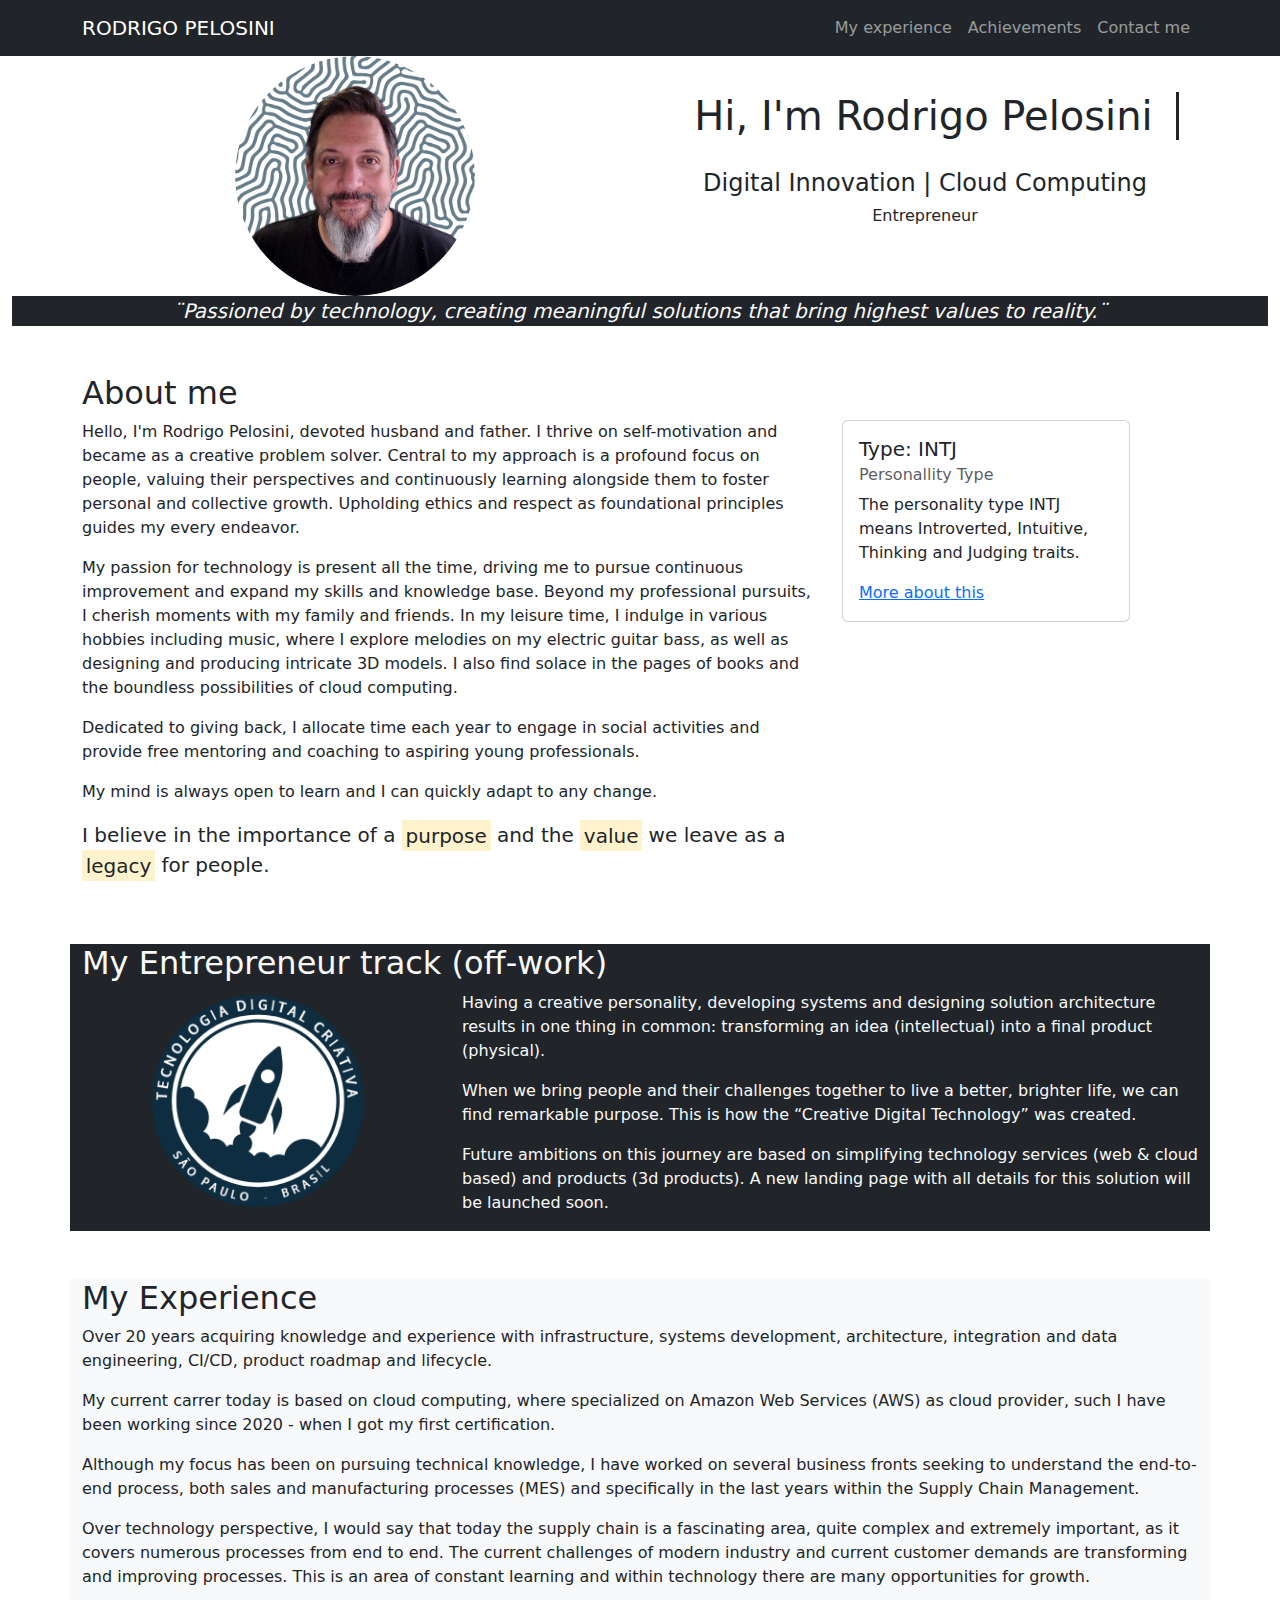
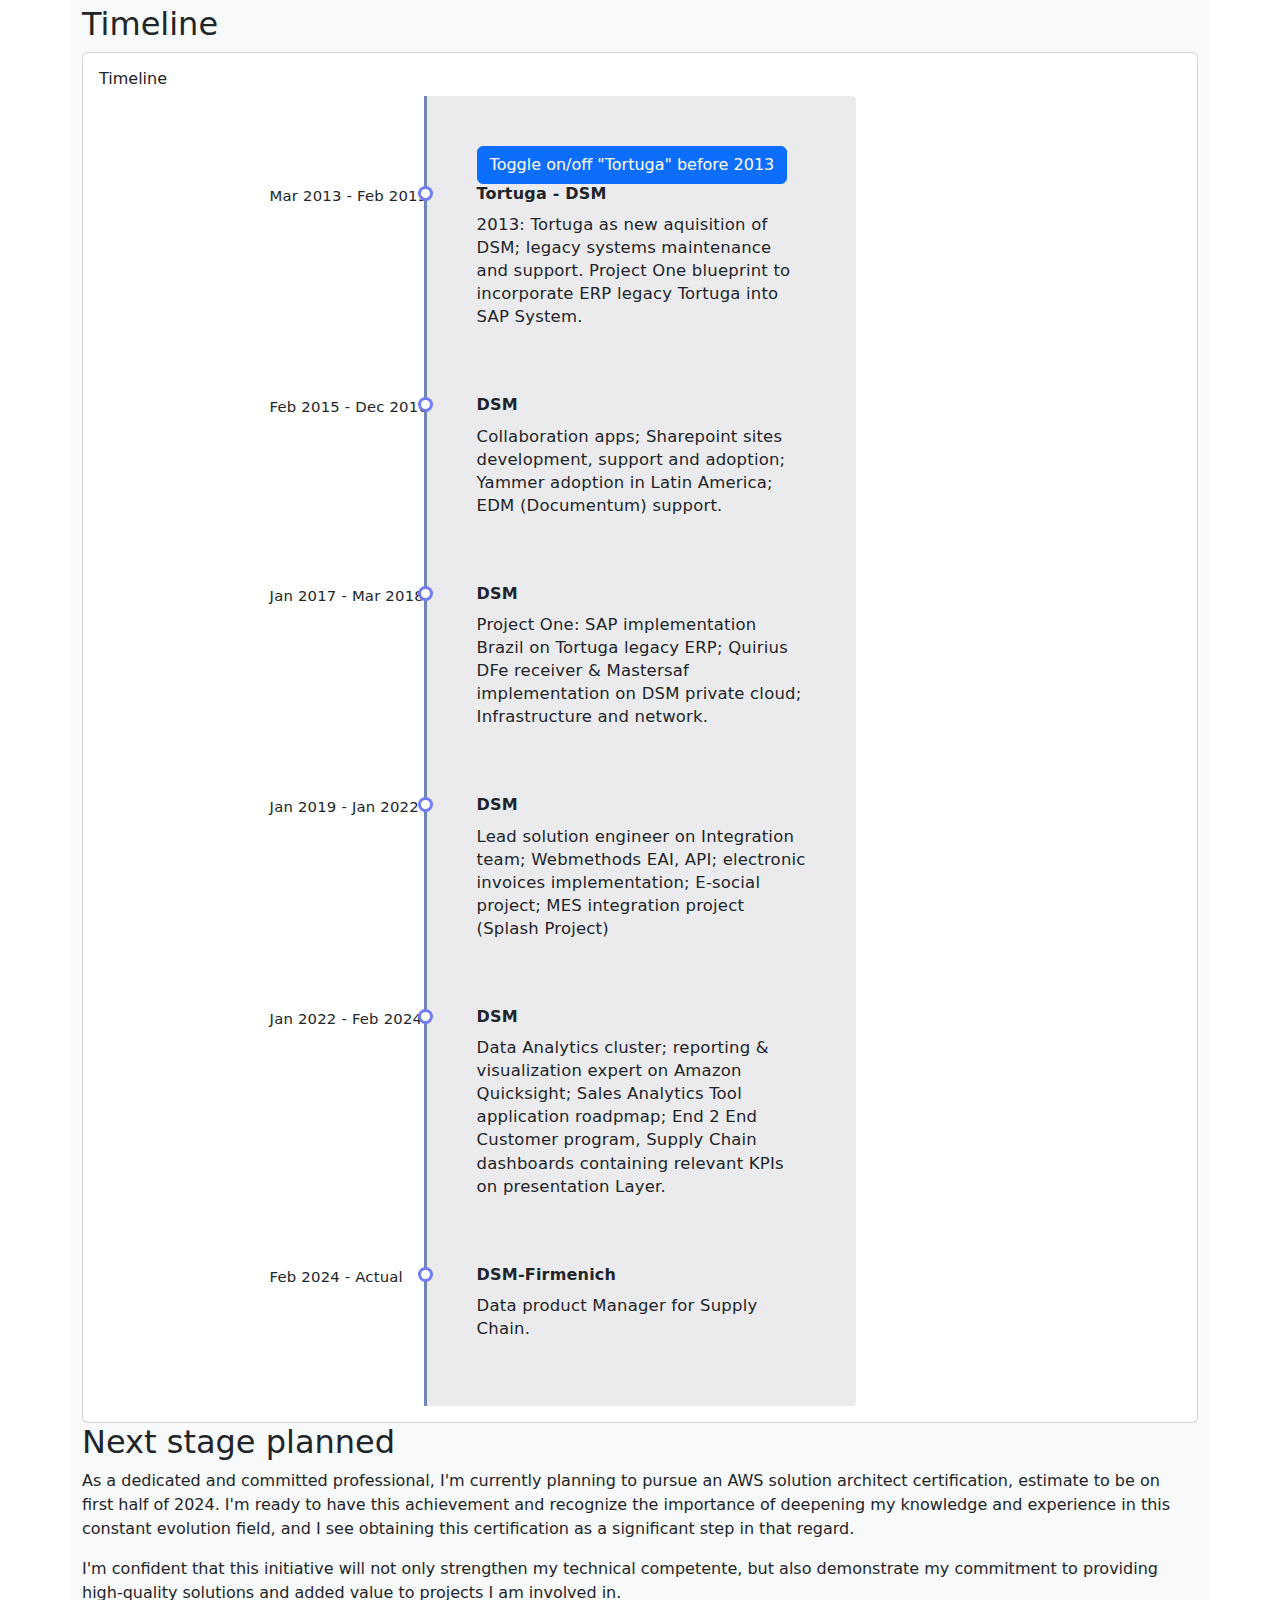
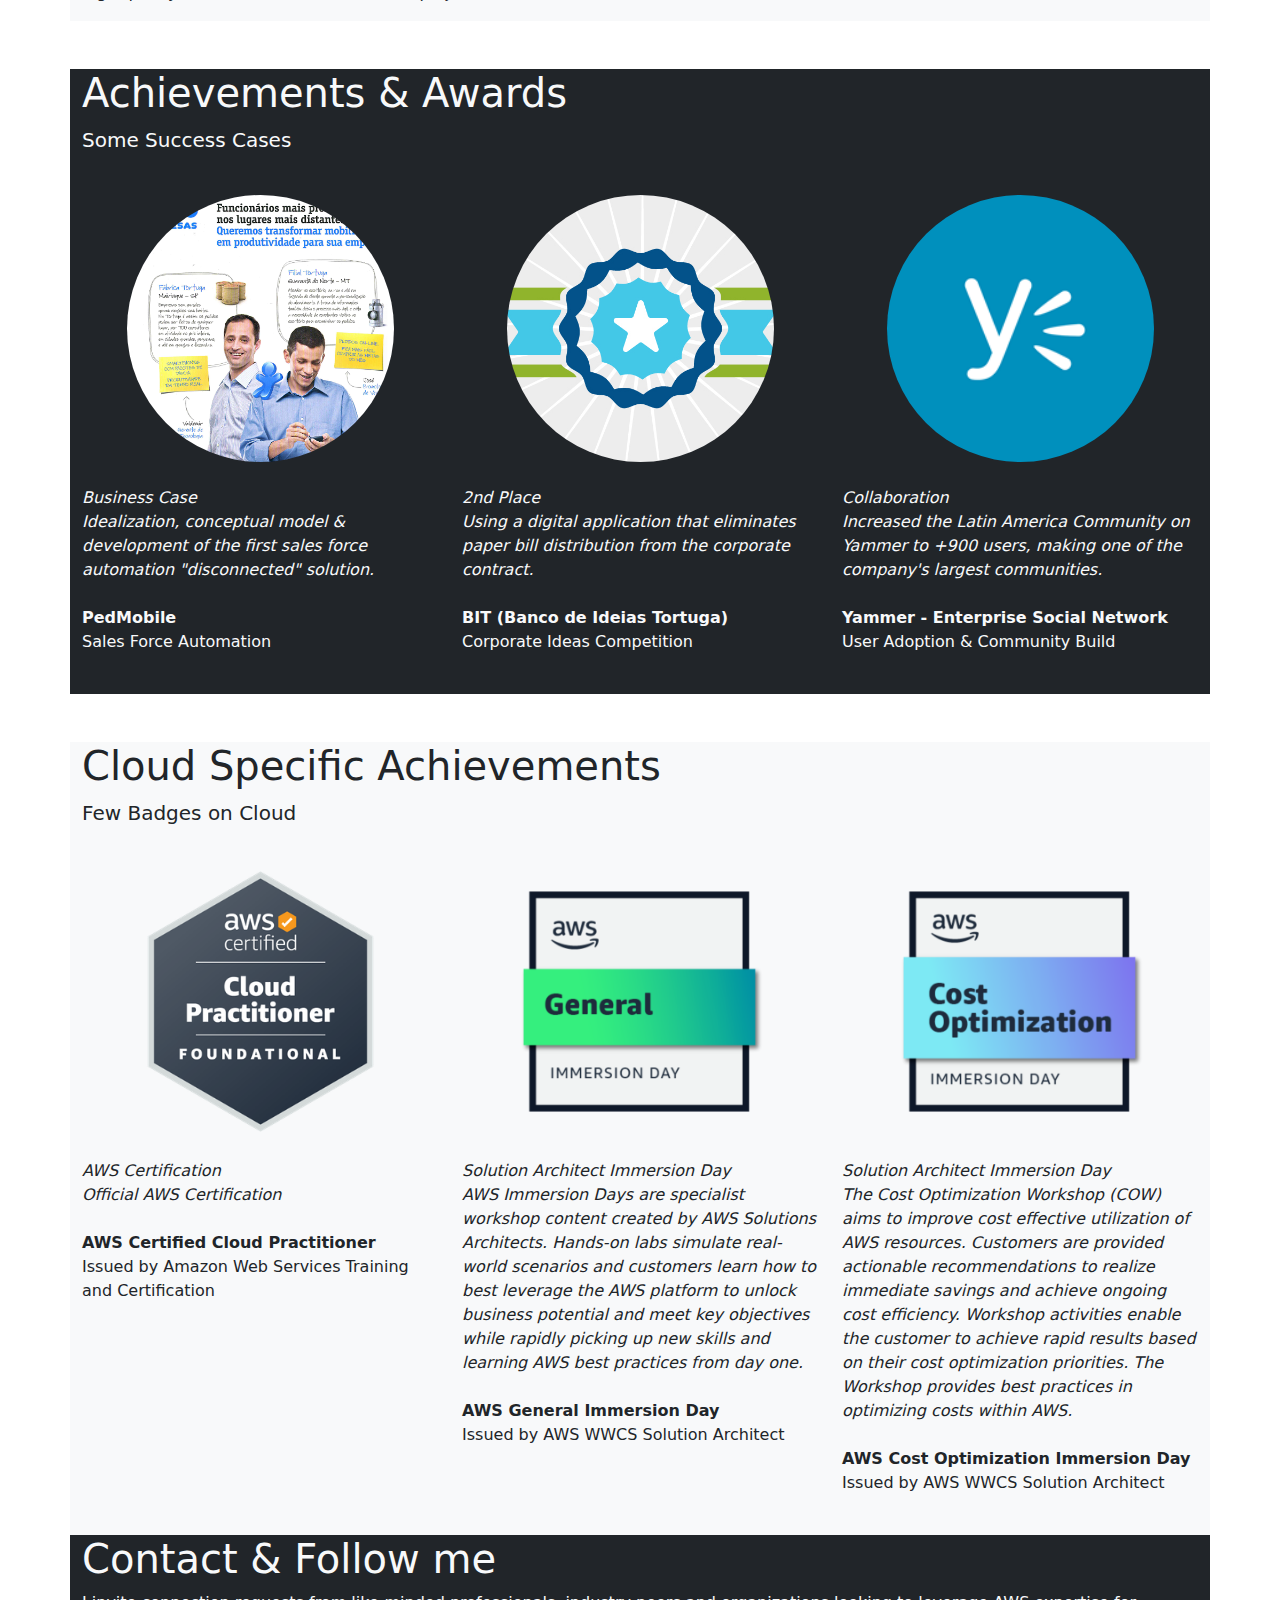
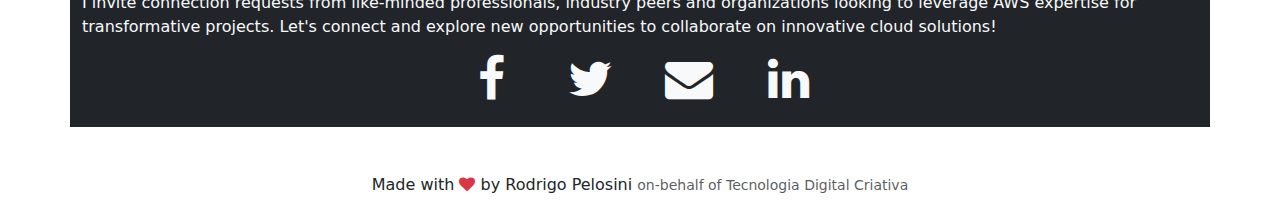
<file: index.html>
<!DOCTYPE html>
<html lang="en">
<head>
    <meta charset="UTF-8">
    <meta name="viewport" content="width=device-width, initial-scale=1.0">    
    <title>Rodrigo Pelosini</title>
    <link href="https://cdn.jsdelivr.net/npm/bootstrap@5.3.3/dist/css/bootstrap.min.css" rel="stylesheet" integrity="sha384-QWTKZyjpPEjISv5WaRU9OFeRpok6YctnYmDr5pNlyT2bRjXh0JMhjY6hW+ALEwIH" crossorigin="anonymous">
    <link rel="stylesheet" href="https://cdnjs.cloudflare.com/ajax/libs/font-awesome/4.7.0/css/font-awesome.min.css" type="text/css">
    <script defer src="https://cdn.jsdelivr.net/npm/bootstrap@5.3.3/dist/js/bootstrap.bundle.min.js" integrity="sha384-YvpcrYf0tY3lHB60NNkmXc5s9fDVZLESaAA55NDzOxhy9GkcIdslK1eN7N6jIeHz" crossorigin="anonymous"></script>
    <link rel="stylesheet" href="css/styles.css">
    
</head>
<body>
    
    <main>
        <nav class="navbar navbar-expand-sm navbar-dark bg-dark sticky-top">
            <div class="container">
              <a class="navbar-brand text-uppercase" href="#">Rodrigo Pelosini</a>
              <button class="navbar-toggler" type="button" data-bs-toggle="collapse" data-bs-target="#navbarNav" aria-controls="navbarNav" aria-expanded="false" aria-label="Toggle navigation">
                <span class="navbar-toggler-icon"></span>
              </button>
              <div class="collapse navbar-collapse" id="navbarNav">
                <ul class="navbar-nav ms-auto">
                  <li class="nav-item">
                    <a class="nav-link" href="#my-experience">My experience</a>
                  </li>
                  <li class="nav-item">
                    <a class="nav-link" href="#achievements">Achievements</a>
                  </li>
                  <li class="nav-item">
                    <a class="nav-link" href="#contact-me">Contact me</a>
                  </li>
                </ul>
              </div>
            </div>
          </nav>

          <div class="container-md">
            <div class="row align-items-center">
              <div class="col-md-6 text-center text-fluid">
                <img
                  src="images/profile-pic-12.png"
                  class="img-fluid rounded-circle opaque-overlay profile-size"
                  alt="Rodrigo Pelosini"
                />
              </div>
              <div class="col-md-6 text-center text-dark text-fluid">
                <div class="wrapper text-center">
                <h1 class="mb-3 typing-demo">Hi, I'm Rodrigo Pelosini</h1>
                </div>
                <h4>Digital Innovation | Cloud Computing</h4>
                <h6 class="mb-5">Entrepreneur</h6>
              </div>              
            </div>
          </div>

          <div class="container-fluid">
            <blockquote class="blockquote bg-dark text-center text-light mb-5"><em>¨Passioned by technology, creating meaningful solutions that bring highest values to reality.¨</em></blockquote>
          </div>

          <div class="container mb-5">
            <h2>About me</h2>
            <div class="row">
              <div class="col-lg-8 text-justify">
                <p text-justify>Hello, I'm Rodrigo Pelosini, devoted husband and father. I thrive on self-motivation and became as a creative problem solver. Central to my approach is a profound focus on people, valuing their perspectives and continuously learning alongside them to foster personal and collective growth. Upholding ethics and respect as foundational principles guides my every endeavor.
                <p>My passion for technology is present all the time, driving me to pursue continuous improvement and expand my skills and knowledge base. Beyond my professional pursuits, I cherish moments with my family and friends. In my leisure time, I indulge in various hobbies including music, where I explore melodies on my electric guitar bass, as well as designing and producing intricate 3D models. I also find solace in the pages of books and the boundless possibilities of cloud computing.</p>
                <p>Dedicated to giving back, I allocate time each year to engage in social activities and provide free mentoring and coaching to aspiring young professionals.</p>
                <p>My mind is always open to learn and I can quickly adapt to any change.</p>
                <blockquote class="blockquote">I believe in the importance of a <mark>purpose</mark> and the <mark>value</mark> we leave as a <mark>legacy</mark> for people.</blockquote>
              </div>
              <div class="col">
                <div class="card" style="width: 18rem;">
                  <div class="card-body">
                    <h5 class="card-title">Type: INTJ</h5>
                    <h6 class="card-subtitle mb-2 text-body-secondary">Personallity Type</h6>
                    <p class="card-text">The personality type INTJ means Introverted, Intuitive, Thinking and Judging traits.</p>
                    <a href="https://www.16personalities.com/intj-personality" class="card-link" target="_blank">More about this</a>
                  </div>
                </div>
              </div>
            </div>
          </div>

          <div class="container bg-dark text-light mb-5">
            <h2>My Entrepreneur track (off-work)</h2>
            <div class="row">
              <div class="col-md-4 text-center">
                <img
                  src="images/Adobe_Express_20240220_2236290_1.png"
                  class="img-fluid rounded-circle opaque-overlay profile-size"
                  alt="Criative Digital Technology"
                />
              </div>
              <div class="col">
                <p class="text-justify">Having a creative personality, developing systems and designing solution architecture results in one thing in common: transforming an idea (intellectual) into a final product (physical).</p>
                <p>When we bring people and their challenges together to live a better, brighter life, we can find remarkable purpose. This is how the “Creative Digital Technology” was created.</p>
                <p>Future ambitions on this journey are based on simplifying technology services (web & cloud based) and products (3d products). A new landing page with all details for this solution will be launched soon.</p>
              </div>
            </div>
          </div>


          <div class="container bg-light mb-5">
             <div id="my-experience" class="row">
              <h2>My Experience</h2>
              <p>Over 20 years acquiring knowledge and experience with infrastructure, systems development, architecture, integration and data engineering, CI/CD, product roadmap and lifecycle.</p>
              <p>My current carrer today is based on cloud computing, where specialized on Amazon Web Services (AWS) as cloud provider, such I have been working since 2020 - when I got my first certification.</p>
              <p>Although my focus has been on pursuing technical knowledge, I have worked on several business fronts seeking to understand the end-to-end process, both sales and manufacturing processes (MES) and specifically in the last years within the Supply Chain Management.</p>
              <p>Over technology perspective, I would say that today the supply chain is a fascinating area, quite complex and extremely important, as it covers numerous processes from end to end. The current challenges of modern industry and current customer demands are transforming and improving processes. This is an area of constant learning and within technology there are many opportunities for growth.</p>
             </div>
             <div class="row">
              <h2>Timeline</h2>
             </div>
            <div class="row">
                <div class="col-md-12">
                    <div class="card">
                        <div class="card-body">
                            <h6 class="card-title">Timeline</h6>
                            <div id="content">
                                <ul class="timeline">
                                  <button type="button" class="btn btn-primary" data-bs-toggle="collapse" data-bs-target="#2000-2012">Toggle on/off "Tortuga" before 2013</button>
                                    <li id="2000-2012" class="event collapse" data-date="2000-2003">
                                        <h3>Tortuga</h3>
                                        <p>Development and Implementation of Service Desk app and Intranet.</p>
                                    </li>
                                    <li id="2000-2012" class="event collapse" data-date="Jul 2004 - Feb 2005">
                                        <h3>Tortuga</h3>
                                        <p>First implementation of a new Business Intelligence Solution for ruminants business in Brazil.</p>
                                    </li>
                                    <li id="2000-2012" class="event collapse" data-date="Nov 2004 - Apr 2005">
                                        <h3>Tortuga</h3>
                                        <p>First SFA development: Pedmobile 1.0 - conception & prototype.</p>
                                    </li>
                                    <li id="2000-2012" class="event collapse" data-date="Dec 2006 - Jan 2008">
                                        <h3>Tortuga</h3>
                                        <p>Implementation of Cognos Planning & Cognos BI; datawarehouse modeling and new ETL development. MS SQL Server Database Administration & Progress developer.</p>
                                    </li>
                                    <li id="2000-2012" class="event collapse" data-date="Jul 2008 - Jun 2009">
                                      <h3>Tortuga</h3>
                                      <p>Launched Pedmobile 1.0 (SFA case); Project GOL (analytical system based on customer's data); Executive Dashboard (Sales Cockpit); Development of a new Business Intelligence solution (2.0) </p>
                                    </li>
                                    <li id="2000-2012" class="event collapse" data-date="Jun 2009 - Jul 2012">
                                      <h3>Tortuga</h3>
                                      <p>2009/2010: Sharepoint implementation on premisses; Business Intelligence 2.0; Self Service BI implementation. 2011/2012: Tortuga's ERP consultant/developer.</p>
                                    </li>
                                    <li class="event" data-date="Mar 2013 - Feb 2015">
                                      <h3>Tortuga - DSM</h3>
                                      <p>2013: Tortuga as new aquisition of DSM; legacy systems maintenance and support. Project One blueprint to incorporate ERP legacy Tortuga into SAP System.</p>
                                    </li>
                                    <li class="event" data-date="Feb 2015 - Dec 2016">
                                      <h3>DSM</h3>
                                      <p>Collaboration apps; Sharepoint sites development, support and adoption; Yammer adoption in Latin America; EDM (Documentum) support.</p>
                                    </li>
                                    <li class="event" data-date="Jan 2017 - Mar 2018">
                                      <h3>DSM</h3>
                                      <p>Project One: SAP implementation Brazil on Tortuga legacy ERP; Quirius DFe receiver & Mastersaf implementation on DSM private cloud; Infrastructure and network.</p>
                                    </li>
                                    <li class="event" data-date="Jan 2019 - Jan 2022">
                                      <h3>DSM</h3>
                                      <p>Lead solution engineer on Integration team; Webmethods EAI, API; electronic invoices implementation; E-social project; MES integration project (Splash Project)</p>
                                    </li>
                                    <li class="event" data-date="Jan 2022 - Feb 2024">
                                      <h3>DSM</h3>
                                      <p>Data Analytics cluster; reporting & visualization expert on Amazon Quicksight; Sales Analytics Tool application roadpmap; End 2 End Customer program, Supply Chain dashboards containing relevant KPIs on presentation Layer.</p>
                                    </li>
                                    <li class="event" data-date="Feb 2024 - Actual">
                                      <h3>DSM-Firmenich</h3>
                                      <p>Data product Manager for Supply Chain.</p>
                                    </li>
                                </ul>
                            </div>
                        </div>
                    </div>
                </div>
              <div class="row">
                <h2>Next stage planned</h2>
                <p>As a dedicated and committed professional, I'm currently planning to pursue an AWS solution architect certification, estimate to be on first half of 2024. I'm ready to have this achievement and recognize the importance of deepening my knowledge and experience in this constant evolution field, and I see obtaining this certification  as a significant step in that regard.</p>
                <p>I'm confident that this initiative will not only strengthen my technical competente, but also demonstrate my commitment  to providing high-quality solutions and added value to projects I am involved in.</p>
              </div>
            </div>
        </div>
      <div class="container bg-dark text-light mb-5">
            <div class="row">
              <div class="col-md-12">
                <h1 id="achievements">Achievements &amp; Awards</h1>
                <p class="lead">Some Success Cases</p>
              </div>
            </div>
            <div class="row">
              <div class="col-md-4 col-8 col-sm-10 py-4 mx-auto">
                <img class="img-fluid d-block rounded-circle w-75 mx-auto" src="images/vivo-pedmobile.png">
                <p class="my-4"><i>Business Case<br>Idealization, conceptual model &amp; development of the first sales force automation "disconnected" solution.</i>
                  <br> </p>
                <p><b>PedMobile</b>&nbsp;
                  <br>Sales Force Automation</p>
              </div>
              <div class="col-md-4 col-8 col-sm-10 py-4 mx-auto">
                <img class="img-fluid d-block rounded-circle mx-auto w-75" src="images/Planning-Impacts-Achievements.jpg" width="" height="">
                <p class="my-4"><i>2nd Place<br>Using a digital application that eliminates paper bill distribution from the corporate contract.</i>
                  <br> </p>
                <p><b>BIT (Banco de Ideias Tortuga)</b>&nbsp;
                  <br>Corporate Ideas Competition</p>
              </div>
              <div class="col-md-4 col-sm-10 col-8 py-4 mx-auto">
                <img class="img-fluid d-block rounded-circle mx-auto w-75" src="images/yammer_215.png">
                <p class="my-4"><i>Collaboration<br>Increased the Latin America Community on Yammer to +900 users,&nbsp;making one of the company's largest communities.<br></i></p>
                <p><b>Yammer - Enterprise Social Network</b>&nbsp;
                  <br>User Adoption & Community Build</p>
              </div>
            </div>
      </div>
      <div class="container bg-light">
        <div class="row">
          <div class="col-md-12">
            <h1 id="achievements">Cloud Specific Achievements</h1>
            <p class="lead">Few Badges on Cloud</p>
          </div>
        </div>
        <div class="row">
          <div class="col-md-4 col-8 col-sm-10 py-4 mx-auto">
            <img class="img-fluid d-block rounded-circle w-75 mx-auto" src="images/practitioner badge.png">
            <p class="my-4"><i>AWS Certification<br>Official AWS Certification</i>
              <br> </p>
            <p><b>AWS Certified Cloud Practitioner</b>&nbsp;
              <br>Issued by Amazon Web Services Training and Certification</p>
          </div>
          <div class="col-md-4 col-8 col-sm-10 py-4 mx-auto">
            <img class="img-fluid d-block rounded-square mx-auto w-75" src="images/General Immersion day.png" width="" height="">
            <p class="my-4"><i>Solution Architect Immersion Day<br>AWS Immersion Days are specialist workshop content created by AWS Solutions Architects. Hands-on labs simulate real-world scenarios and customers learn how to best leverage the AWS platform to unlock business potential and meet key objectives while rapidly picking up new skills and learning AWS best practices from day one.</i>
              <br> </p>
            <p><b>AWS General Immersion Day</b>&nbsp;
              <br>Issued by AWS WWCS Solution Architect</p>
          </div>
          <div class="col-md-4 col-sm-10 col-8 py-4 mx-auto">
            <img class="img-fluid d-block rounded-square mx-auto w-75" src="images/Cost Optimization Immersion day.png">
            <p class="my-4"><i>Solution Architect Immersion Day<br>The Cost Optimization Workshop (COW) aims to improve cost effective utilization of AWS resources. Customers are provided actionable recommendations to realize immediate savings and achieve ongoing cost efficiency. Workshop activities enable the customer to achieve rapid results based on their cost optimization priorities. The Workshop provides best practices in optimizing costs within AWS.<br></i></p>
            <p><b>AWS  Cost Optimization Immersion Day</b>&nbsp;
              <br>Issued by AWS WWCS Solution Architect</p>
          </div>
        </div>
  </div>

    <div class="container bg-dark text-light mb-5">
      <div class="row">
        <div class="col-md-12">
          <h1 id="contact-me">Contact &amp; Follow me</h1>
          <p>I invite connection requests from like-minded professionals, industry peers and organizations looking to leverage AWS expertise for transformative projects. Let's connect and explore new opportunities to collaborate on innovative cloud solutions!</p>
        </div>
      </div>
      <div class="row">
        <div class="col-12 text-center">
          <a href="https://www.facebook.com/rodrigo.pelosini" class="text-light" target="blank"><i class="fa fa-fw fa-facebook fa-3x mx-3"></i></a>
          <a href="https://twitter.com/RodrigoPelosini" class="text-light" target="blank"><i class="fa fa-fw fa-twitter fa-3x mx-3"></i></a>
          <a href="mailto:rodrigo@pelosini.com.br" class="text-light" target="blank"><i class="fa fa-fw fa-3x mx-3 fa-envelope"></i></a>
          <a href="https://www.linkedin.com/in/rodrigopelosini" class="text-light" target="blank"><i class="fa fa-fw fa-linkedin fa-3x mx-3"></i></a>
        </div>
      </div>
      <div class="row placeholder">

      </div>


    </main>
    <footer>
      <div class="container mb-8 text-center">
        <h6>Made with <i class="fa fa-heart text-danger" aria-hidden="true"></i> by Rodrigo Pelosini <small class="text-body-secondary">on-behalf of Tecnologia Digital Criativa</small></h6>        
      </div>


    </footer>
    
</body>
</html>
</file>
<file: css/styles.css>
.selector-for-some-widget {
    box-sizing: content-box;
  }

.profile-size {
  max-width: 240px;
  place-content: center;
}

.wrapper {
  height: 10vh;
  /*This part is important for centering*/
  display: grid;
  place-items: center;
}

.typing-demo {
  width: 20ch;
  animation: typing 2s steps(22), blink .5s step-end infinite alternate;
  white-space: nowrap;
  overflow: hidden;
  border-right: 3px solid;
  /*font-family: monospace;*/
  /*font-size: 2em;*/
}

@keyframes typing {
  from {
    width: 0
  }
}
    
@keyframes blink {
  50% {
    border-color: transparent
  }
}

.timeline {
  border-left: 3px solid #6e88b0;
  border-bottom-right-radius: 4px;
  border-top-right-radius: 4px;
  background: rgba(34, 37, 63, 0.09);
  margin: 0 auto;
  letter-spacing: 0.2px;
  position: relative;
  line-height: 1.4em;
  font-size: 1.03em;
  padding: 50px;
  list-style: none;
  text-align: left;
  max-width: 40%;
}

@media (max-width: 767px) {
  .timeline {
      max-width: 98%;
      padding: 25px;
  }
}

.timeline h1 {
  font-weight: 300;
  font-size: 1.4em;
}

.timeline h2,
.timeline h3 {
  font-weight: 600;
  font-size: 1rem;
  margin-bottom: 10px;
}

.timeline .event {
  border-bottom: 1px dashed #e8ebf1;
  padding-bottom: 25px;
  margin-bottom: 25px;
  position: relative;
}

@media (max-width: 767px) {
  .timeline .event {
      padding-top: 30px;
  }
}

.timeline .event:last-of-type {
  padding-bottom: 0;
  margin-bottom: 0;
  border: none;
}

.timeline .event:before,
.timeline .event:after {
  position: absolute;
  display: block;
  top: 0;
}

.timeline .event:before {
  left: -207px;
  content: attr(data-date);
  text-align: right;
  font-weight: 100;
  font-size: 0.9em;
  min-width: 120px;
}

@media (max-width: 767px) {
  .timeline .event:before {
      left: 0px;
      text-align: left;
  }
}

.timeline .event:after {
  -webkit-box-shadow: 0 0 0 3px #727cf5;
  box-shadow: 0 0 0 3px #727cf5;
  left: -55.8px;
  background: #fff;
  border-radius: 50%;
  height: 9px;
  width: 9px;
  content: "";
  top: 5px;
}

@media (max-width: 767px) {
  .timeline .event:after {
      left: -31.8px;
  }
}

.rtl .timeline {
  border-left: 0;
  text-align: right;
  border-bottom-right-radius: 0;
  border-top-right-radius: 0;
  border-bottom-left-radius: 4px;
  border-top-left-radius: 4px;
  border-right: 3px solid #727cf5;
}

.rtl .timeline .event::before {
  left: 0;
  right: -170px;
}

.rtl .timeline .event::after {
  left: 0;
  right: -55.8px;
}
</file>
